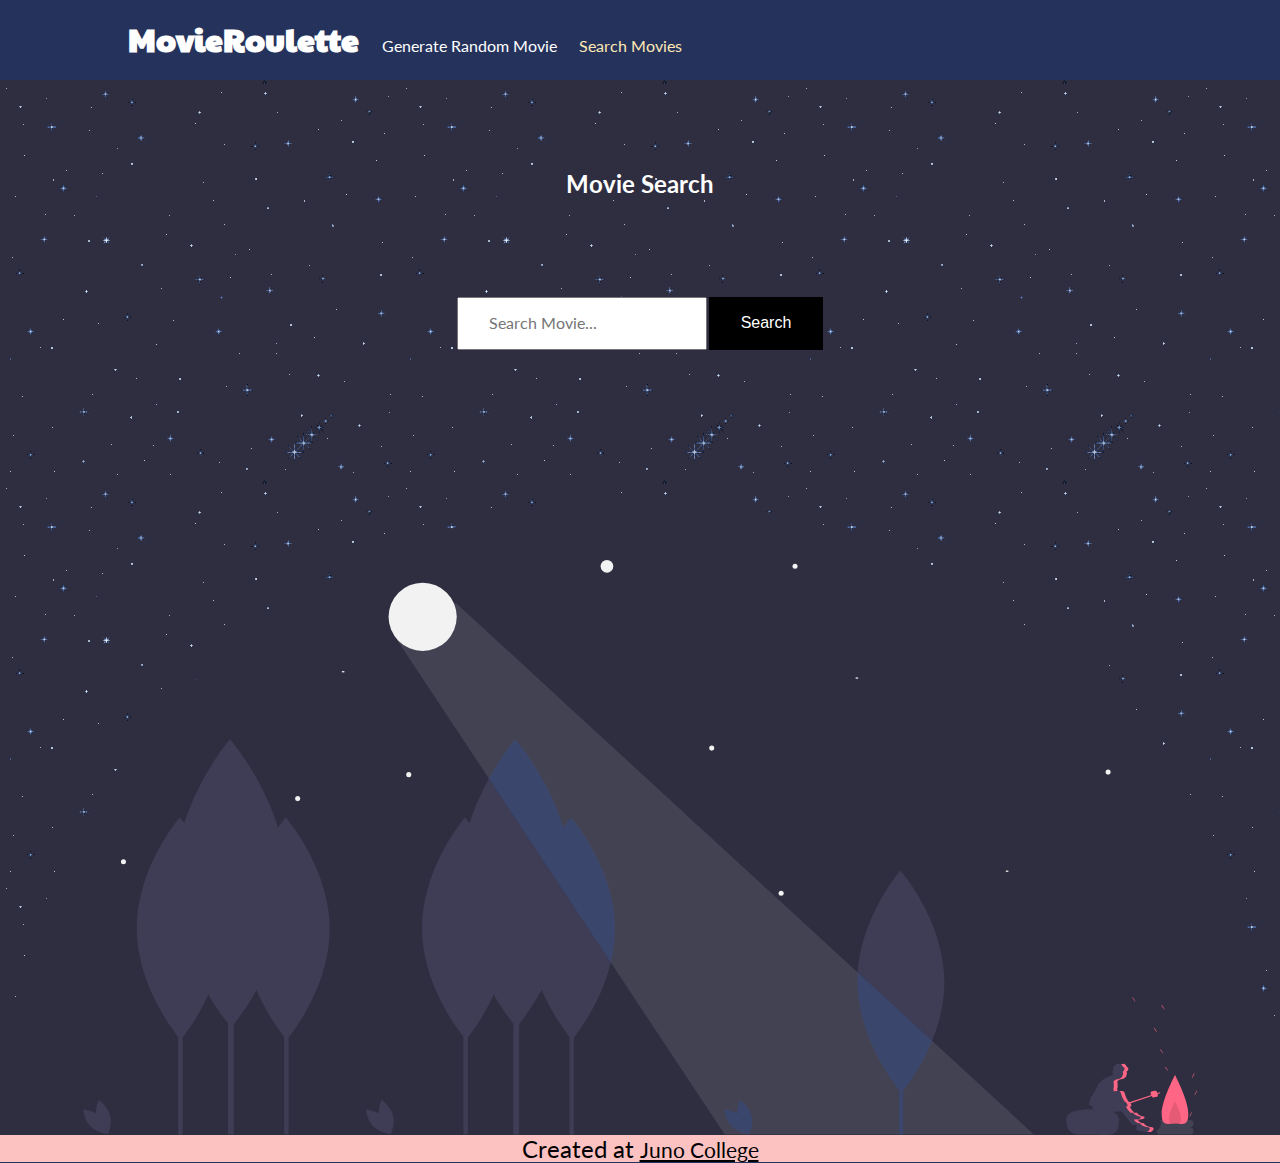
<file: search/index.html>
<!DOCTYPE html>
<html lang="en">
<head>
    <meta charset="UTF-8">
    <meta http-equiv="X-UA-Compatible" content="IE=edge">
    <meta name="viewport" content="width=device-width, initial-scale=1.0">
    <title>Movie Roulette - Search</title>
    <link rel="preconnect" href="https://fonts.googleapis.com">
    <link rel="preconnect" href="https://fonts.gstatic.com" crossorigin>
    <link href="https://fonts.googleapis.com/css2?family=Dancing+Script&family=Lato&family=Paytone+One&display=swap" rel="stylesheet">
    <link rel="stylesheet" href="../styles/styles.css">
</head>
<body>
    <a href="#mainContent" class="skipLink">Skip to main content.</a>
    <header class="searchHeader">
        <div class="wrapper">
            <nav class="navBar">
                <div class="headerNav">
                    <ul>
                        <li>
                            <a href="/" class="logo">
                                <h1>MovieRoulette</h1>
                            </a>
                        </li>
                        <li><a href="/">Generate Random Movie</a></li>
                        <li><a href="/search/" class="searchUrl">Search Movies</a></li>
                    </ul>
                </div>
            </nav>
        </div>
    </header>
    <main id="mainContent">
        <div class="wrapper">
            <section class="search">
                <h2>Movie Search</h2>
                <form action="#" method="POST" name="movieSearch" id="movieSearch" class="movieSearch">
                    <label for="searchInput" class="srOnly">Search Movie:</label>
                    <input type="text" id="searchInput" name="searchInput" class="searchInput" placeholder="Search Movie...">
                    <button class="submitSearchBtn">Search</button>
                </form>
            </section>
            <section class="movieDisplay">
                <p class="displayNone movieDisplayP">Displaying movies for the searched term " <span class="movieTitleDisplay"></span> "</p>
                <p class="error displayNone">Error: Your searched term " <span class="errorDisplay"></span> " has no results.</p>
                <ul class="movieUl"></ul>
            </section>
        </div>
            <section class="bottomImg">
                <img src="../assets/mainImg.svg" alt="A man by the campfire in the forrest with the moonlight and star lights beaming down">
            </section>
    </main>
    <footer>
        <p>Created at <a href="https://junocollege.com/" target="_blank">Juno College</a></p>
    </footer>
    <script src="../scripts/search.js"></script>
</body>
</html>
</file>
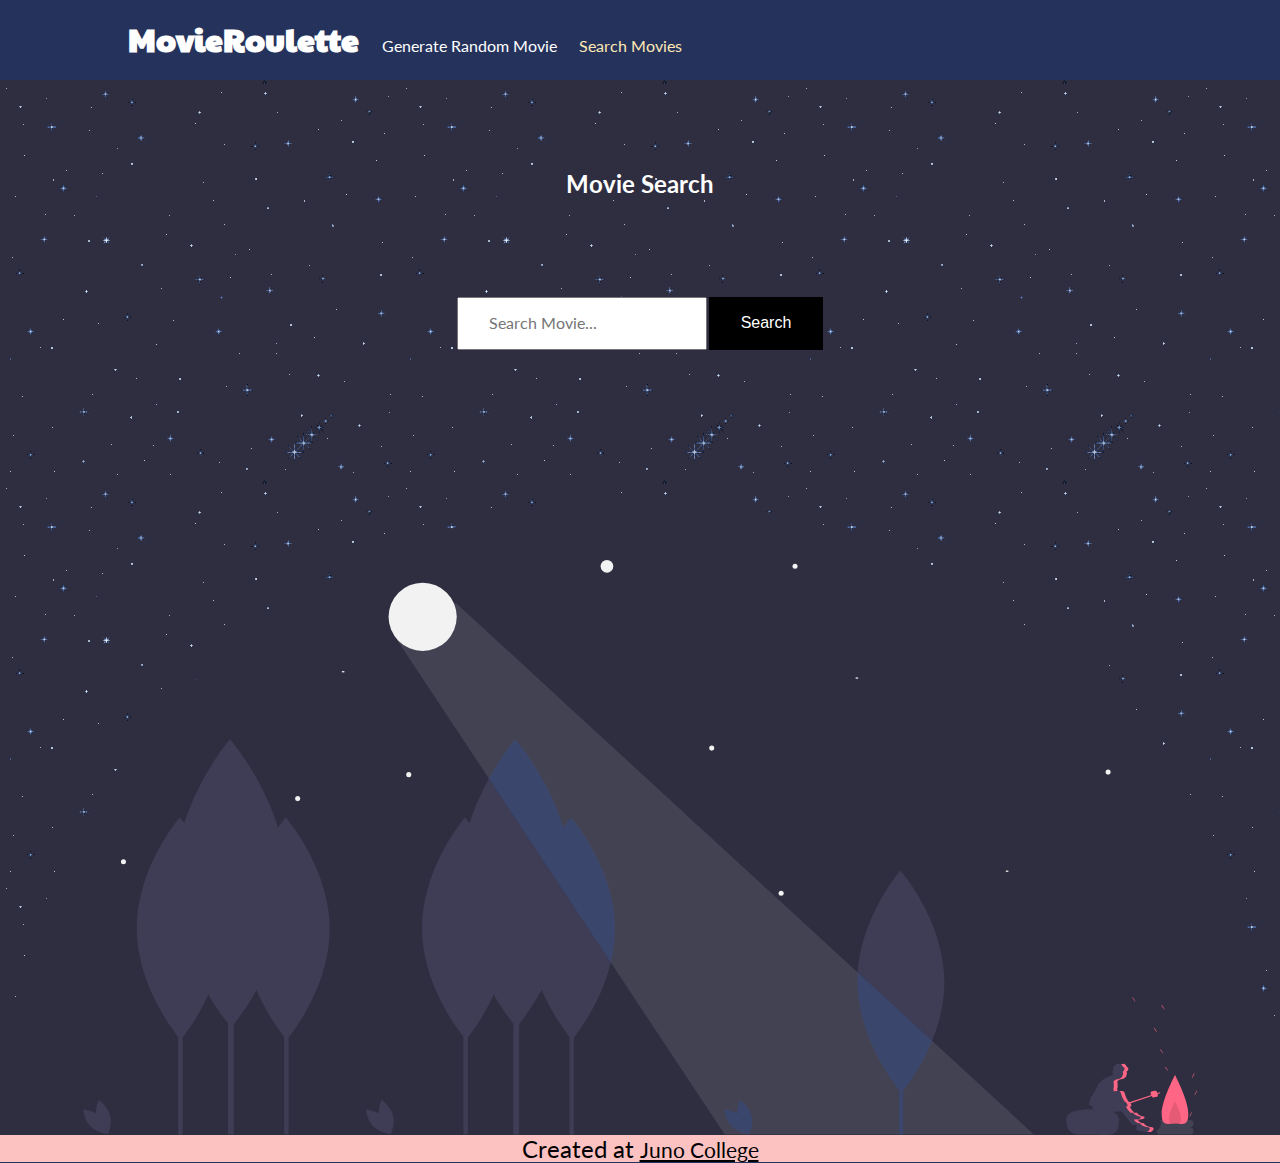
<file: search.html>
<!DOCTYPE html>
<html lang="en">
<head>
    <meta charset="UTF-8">
    <meta http-equiv="X-UA-Compatible" content="IE=edge">
    <meta name="viewport" content="width=device-width, initial-scale=1.0">
    <title>Movie Roulette - Search</title>
    <link rel="preconnect" href="https://fonts.googleapis.com">
    <link rel="preconnect" href="https://fonts.gstatic.com" crossorigin>
    <link href="https://fonts.googleapis.com/css2?family=Dancing+Script&family=Lato&family=Paytone+One&display=swap" rel="stylesheet">
    <link rel="stylesheet" href="./styles/styles.css">
</head>
<body>
    <a href="#mainContent" class="skipLink">Skip to main content.</a>
    <header class="searchHeader">
        <div class="wrapper">
            <nav class="navBar">
                <div class="headerNav">
                    <ul>
                        <li>
                            <a href="./index.html" class="logo">
                                <h1>MovieRoulette</h1>
                            </a>
                        </li>
                        <li><a href="./index.html">Generate Random Movie</a></li>
                        <li><a href="./search.html" class="searchUrl">Search Movies</a></li>
                    </ul>
                </div>
            </nav>
        </div>
    </header>
    <main id="mainContent">
        <div class="wrapper">
            <section class="search">
                <h2>Movie Search</h2>
                <form action="#" method="POST" name="movieSearch" id="movieSearch" class="movieSearch">
                    <label for="searchInput" class="srOnly">Search Movie:</label>
                    <input type="text" id="searchInput" name="searchInput" class="searchInput" placeholder="Search Movie...">
                    <button class="submitSearchBtn">Search</button>
                </form>
            </section>
            <section class="movieDisplay">
                <p class="displayNone movieDisplayP">Displaying movies for the searched term " <span class="movieTitleDisplay"></span> "</p>
                <p class="error displayNone">Error: Your searched term " <span class="errorDisplay"></span> " has no results.</p>
                <ul class="movieUl"></ul>
            </section>
        </div>
            <section class="bottomImg">
                <img src="./assets/mainImg.svg" alt="A man by the campfire in the forrest with the moonlight and star lights beaming down">
            </section>
    </main>
    <footer>
        <p>Created at <a href="https://junocollege.com/" target="_blank">Juno College</a></p>
    </footer>
    <script src="./scripts/search.js"></script>
</body>
</html>
</file>
<file: styles/styles.css>
html {
  line-height: 1.15;
  -ms-text-size-adjust: 100%;
  -webkit-text-size-adjust: 100%;
}

body {
  margin: 0;
}

article, aside, footer, header, nav, section {
  display: block;
}

h1 {
  font-size: 2em;
  margin: 0.67em 0;
}

figcaption, figure, main {
  display: block;
}

figure {
  margin: 1em 40px;
}

hr {
  -webkit-box-sizing: content-box;
          box-sizing: content-box;
  height: 0;
  overflow: visible;
}

pre {
  font-family: monospace, monospace;
  font-size: 1em;
}

a {
  background-color: transparent;
  -webkit-text-decoration-skip: objects;
}

abbr[title] {
  border-bottom: none;
  text-decoration: underline;
  -webkit-text-decoration: underline dotted;
          text-decoration: underline dotted;
}

b, strong {
  font-weight: inherit;
}

b, strong {
  font-weight: bolder;
}

code, kbd, samp {
  font-family: monospace, monospace;
  font-size: 1em;
}

dfn {
  font-style: italic;
}

mark {
  background-color: #ff0;
  color: #000;
}

small {
  font-size: 80%;
}

sub, sup {
  font-size: 75%;
  line-height: 0;
  position: relative;
  vertical-align: baseline;
}

sub {
  bottom: -0.25em;
}

sup {
  top: -0.5em;
}

audio, video {
  display: inline-block;
}

audio:not([controls]) {
  display: none;
  height: 0;
}

img {
  border-style: none;
}

svg:not(:root) {
  overflow: hidden;
}

button, input, optgroup, select, textarea {
  font-family: sans-serif;
  font-size: 100%;
  line-height: 1.15;
  margin: 0;
}

button, input {
  overflow: visible;
}

button, select {
  text-transform: none;
}

button, html [type=button], [type=reset], [type=submit] {
  -webkit-appearance: button;
}

button::-moz-focus-inner, [type=button]::-moz-focus-inner, [type=reset]::-moz-focus-inner, [type=submit]::-moz-focus-inner {
  border-style: none;
  padding: 0;
}

button:-moz-focusring, [type=button]:-moz-focusring, [type=reset]:-moz-focusring, [type=submit]:-moz-focusring {
  outline: 1px dotted ButtonText;
}

fieldset {
  padding: 0.35em 0.75em 0.625em;
}

legend {
  -webkit-box-sizing: border-box;
          box-sizing: border-box;
  color: inherit;
  display: table;
  max-width: 100%;
  padding: 0;
  white-space: normal;
}

progress {
  display: inline-block;
  vertical-align: baseline;
}

textarea {
  overflow: auto;
}

[type=checkbox], [type=radio] {
  -webkit-box-sizing: border-box;
          box-sizing: border-box;
  padding: 0;
}

[type=number]::-webkit-inner-spin-button, [type=number]::-webkit-outer-spin-button {
  height: auto;
}

[type=search] {
  -webkit-appearance: textfield;
  outline-offset: -2px;
}

[type=search]::-webkit-search-cancel-button, [type=search]::-webkit-search-decoration {
  -webkit-appearance: none;
}

::-webkit-file-upload-button {
  -webkit-appearance: button;
  font: inherit;
}

details, menu {
  display: block;
}

summary {
  display: list-item;
}

canvas {
  display: inline-block;
}

template {
  display: none;
}

[hidden] {
  display: none;
}

html {
  -webkit-box-sizing: border-box;
          box-sizing: border-box;
}

*, *:before, *:after {
  -webkit-box-sizing: inherit;
          box-sizing: inherit;
}

.srOnly {
  position: absolute;
  width: 1px;
  height: 1px;
  margin: -1px;
  border: 0;
  padding: 0;
  white-space: nowrap;
  -webkit-clip-path: inset(100%);
          clip-path: inset(100%);
  clip: rect(0 0 0 0);
  overflow: hidden;
}

.skipLink {
  background: #fff;
  color: #000;
  font-size: 1rem;
  padding: 10px 0;
  display: inline-block;
  position: absolute;
  left: -1000px;
  top: 0;
  z-index: 999;
}
.skipLink:focus {
  left: 0;
  right: 0;
  text-align: center;
}

h1 {
  font-family: "Paytone One", sans-serif;
  font-size: 2rem;
}

p,
h2 {
  font-family: "Lato", sans-serif;
  font-size: 1.5rem;
}

a {
  font-family: "Lato", sans-serif;
  font-size: 1rem;
}

header h2 {
  font-family: "Dancing Script", cursive;
  font-size: 2.5rem;
}

.randomizeBtn {
  font-family: "Lato", sans-serif;
  font-size: 1rem;
}

footer,
footer a {
  font-size: 1.3rem;
}

.wrapper {
  max-width: 1200px;
  width: 80%;
  margin: 0 auto;
}

* {
  padding: 0;
  margin: 0;
}

body {
  font-size: 62.5%;
  background-color: rgb(37, 51, 92);
}

ul {
  list-style: none;
  margin: 0;
  padding: 0;
}

header li {
  display: inline-block;
}
header li:not(:last-child) {
  margin-right: 20px;
}

img {
  width: 100%;
  display: block;
}

header a {
  display: inline-block;
  text-decoration: none;
  -webkit-transition: 0.3s;
  transition: 0.3s;
  color: rgb(255, 255, 255);
}

a {
  cursor: pointer;
}

header a:hover,
header a:focus {
  color: rgb(255, 233, 179);
}

.displayNone {
  display: none;
}

.errorDisplay {
  color: rgb(240, 74, 71);
}

.movieTitleDisplay {
  color: rgb(251, 194, 193);
}

header {
  min-height: 100vh;
}

.searchHeader {
  min-height: 0;
}

.generateUrl,
.searchUrl {
  color: rgb(255, 233, 179);
}

.headerImgContainer {
  display: -webkit-box;
  display: -ms-flexbox;
  display: flex;
  -webkit-box-pack: end;
      -ms-flex-pack: end;
          justify-content: end;
}
.headerImgContainer img {
  width: 80%;
  margin: 150px 0;
}

.headerImage {
  display: -webkit-box;
  display: -ms-flexbox;
  display: flex;
  -webkit-box-pack: justify;
      -ms-flex-pack: justify;
          justify-content: space-between;
}
.headerImage .headerHeadingContainer {
  display: -webkit-box;
  display: -ms-flexbox;
  display: flex;
  -webkit-box-align: center;
      -ms-flex-align: center;
          align-items: center;
  color: rgb(255, 233, 179);
  margin-top: 200px;
  min-width: 300px;
}

main {
  background-color: rgb(47, 46, 65);
  background-image: url(../assets/stars-galaxy.gif);
}
main .randomize {
  background: rgba(255, 255, 255, 0.1);
  border-radius: 15px;
}
main .poster {
  width: 200px;
  height: 250px;
}
main h2 {
  color: rgb(255, 255, 255);
  margin-bottom: 100px;
  padding-top: 40px;
  text-align: center;
}
main section {
  padding: 50px 0;
  text-align: center;
  color: rgb(255, 255, 255);
}
main p {
  line-height: 2.5rem;
}
main p:not(:last-child) {
  margin-top: 15px;
}
main img {
  margin: 0 auto;
}
main button {
  padding: 15px 30px;
  background-color: rgb(255, 255, 255);
  border: 2px solid rgb(37, 51, 92);
  color: rgb(37, 51, 92);
  border-radius: 10px;
  -webkit-transition: 0.3s;
  transition: 0.3s;
}
main button:hover,
main button :focus {
  border: 2px solid rgb(255, 255, 255);
  background-color: rgb(37, 51, 92);
  color: rgb(255, 255, 255);
}
main .bottomImg {
  padding: 0;
}

.search form {
  display: -webkit-box;
  display: -ms-flexbox;
  display: flex;
  -webkit-box-align: center;
      -ms-flex-align: center;
          align-items: center;
  -webkit-box-pack: center;
      -ms-flex-pack: center;
          justify-content: center;
}
.search form .searchInput {
  width: 250px;
  padding: 15px 30px;
  font-family: "Lato", sans-serif;
  font-size: 1rem;
  margin-right: 2px;
}
.search form .submitSearchBtn {
  border-radius: 0;
  background-color: black;
  border-color: transparent;
  color: rgb(255, 255, 255);
  font-size: 1rem;
  -webkit-transition: 300ms;
  transition: 300ms;
}
.search form .submitSearchBtn:hover {
  color: black;
  background-color: rgb(251, 194, 193);
}

li img {
  width: 200px;
  height: 250px;
}

.movieUl {
  display: -webkit-box;
  display: -ms-flexbox;
  display: flex;
  -webkit-box-pack: center;
      -ms-flex-pack: center;
          justify-content: center;
  -ms-flex-wrap: wrap;
      flex-wrap: wrap;
}
.movieUl li {
  width: 250px;
  padding-top: 50px;
}

footer {
  background-color: rgb(251, 194, 193);
  display: -webkit-box;
  display: -ms-flexbox;
  display: flex;
  -webkit-box-align: center;
      -ms-flex-align: center;
          align-items: center;
  -webkit-box-pack: center;
      -ms-flex-pack: center;
          justify-content: center;
}
footer a {
  display: inline-block;
  -webkit-transition: 0.3s;
  transition: 0.3s;
  color: black;
}

@media (max-width: 1100px) {
  .headerImgContainer img {
    width: 100%;
  }
  .wrapper {
    width: 90%;
  }
}
@media (max-width: 800px) {
  .headerImgContainer img {
    margin: 0;
    margin-top: 50px;
  }
  .headerImage {
    -webkit-box-orient: vertical;
    -webkit-box-direction: reverse;
        -ms-flex-direction: column-reverse;
            flex-direction: column-reverse;
  }
  .headerImage .headerHeadingContainer {
    margin: 0 auto;
    margin-top: 50px;
  }
}
@media (max-width: 645px) {
  header {
    min-height: 90vh;
  }
  header li:first-child {
    display: block;
  }
  header li:not(:first-child) {
    display: inline-block;
  }
  .searchHeader {
    padding-bottom: 25px;
  }
}
@media (max-width: 500px) {
  header {
    min-height: 70vh;
  }
  .search form {
    -webkit-box-orient: vertical;
    -webkit-box-direction: normal;
        -ms-flex-direction: column;
            flex-direction: column;
  }
  .search form button {
    margin-top: 3px;
  }
}
@media (max-width: 350px) {
  .headerNav li:last-child {
    margin-top: 25px;
  }
}
</file>
